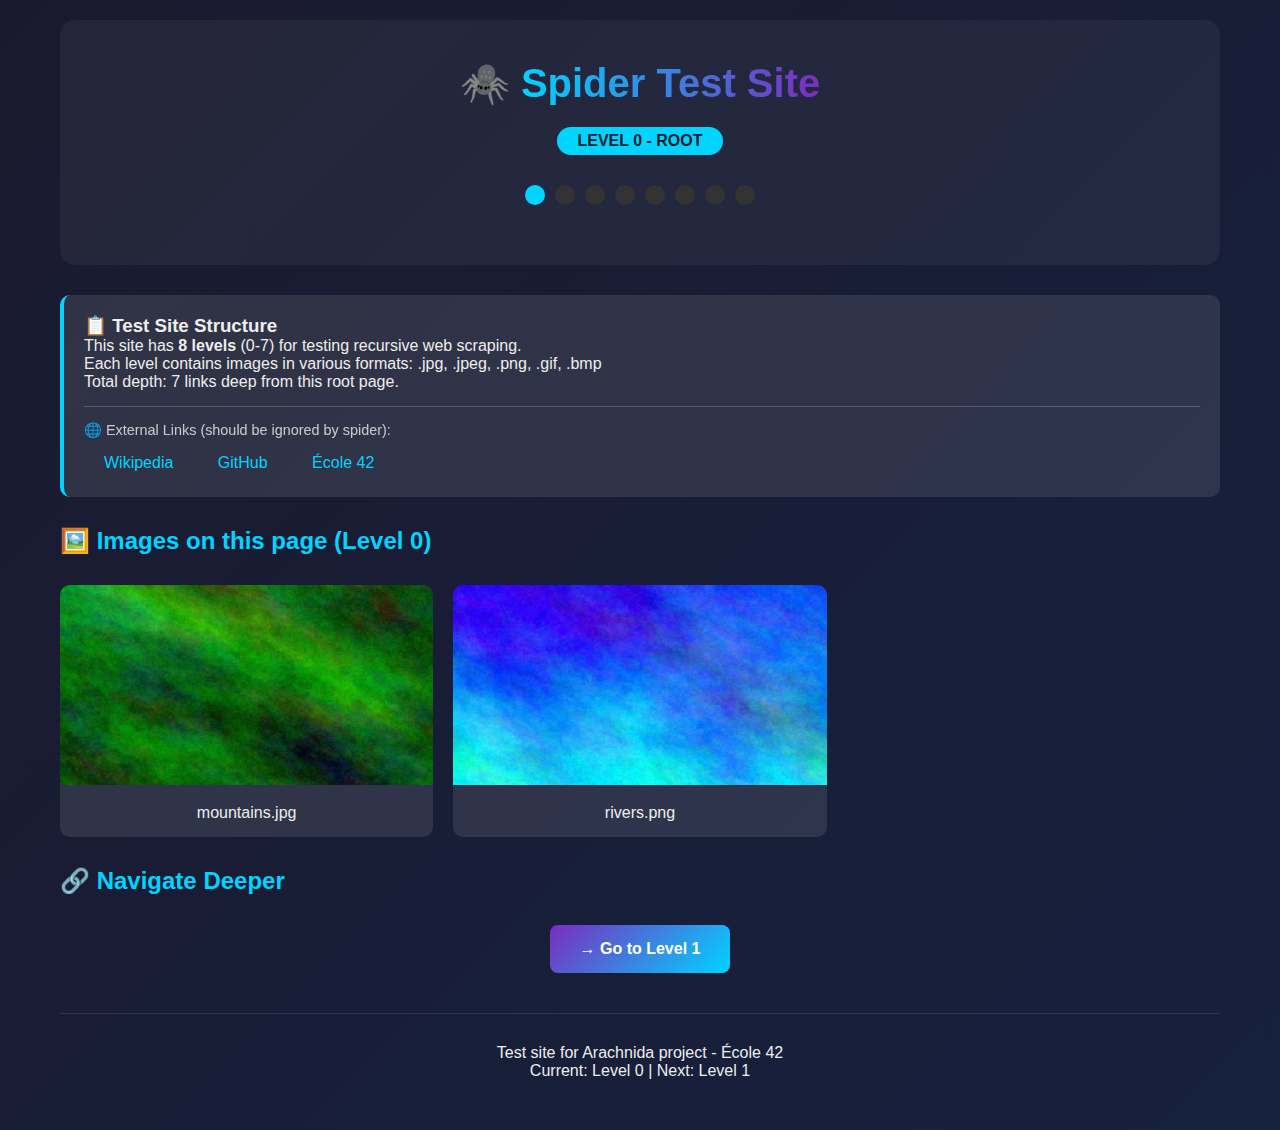
<file: 00-arachnida/spider-test-site/index.html>
<!DOCTYPE html>
<html lang="en">
<head>
    <meta charset="UTF-8">
    <meta name="viewport" content="width=device-width, initial-scale=1.0">
    <link rel="icon" type="image/x-icon" href="favicon.ico">
    <link rel="stylesheet" href="css/styles.css">
    <link rel="stylesheet" href="css/level0-colors.css">

    <title>Spider Test Site - Level 0 (Root)</title>
</head>
<body>
    <div class="container">
        <header>
            <h1>🕷️ <span class="gradient-text">Spider Test Site</span></h1>
            <span class="level-badge">LEVEL 0 - ROOT</span>
            <div class="depth-indicator">
                <div class="depth-dot active"></div>
                <div class="depth-dot"></div>
                <div class="depth-dot"></div>
                <div class="depth-dot"></div>
                <div class="depth-dot"></div>
                <div class="depth-dot"></div>
                <div class="depth-dot"></div>
                <div class="depth-dot"></div>
            </div>
        </header>

        <div class="info-box">
            <h3>📋 Test Site Structure</h3>
            <p>This site has <strong>8 levels</strong> (0-7) for testing recursive web scraping.</p>
            <p>Each level contains images in various formats: .jpg, .jpeg, .png, .gif, .bmp</p>
            <p>Total depth: 7 links deep from this root page.</p>

            <div class="external-links">
                <p>🌐 External Links (should be ignored by spider):</p>
                <a href="https://en.wikipedia.org/wiki/Web_scraping" target="_blank" rel="noopener noreferrer">Wikipedia</a>
                <a href="https://github.com/topics/web-scraping" target="_blank" rel="noopener noreferrer">GitHub</a>
                <a href="https://42.fr/en/homepage/" target="_blank" rel="noopener noreferrer">École 42</a>
            </div>
        </div>

        <h2>🖼️ Images on this page (Level 0)</h2>
        <div class="gallery">
            <div class="image-card">
                <img src="images/mountains.jpg" alt="Mountains">
                <div class="caption">mountains.jpg</div>
            </div>
            <div class="image-card">
                <img src="images/rivers.png" alt="Rivers">
                <div class="caption">rivers.png</div>
            </div>
        </div>

        <h2>🔗 Navigate Deeper</h2>
        <div class="nav-links">
            <a href="level1/index.html" class="nav-link">→ Go to Level 1</a>
        </div>

        <footer>
            <p>Test site for Arachnida project - École 42</p>
            <p>Current: Level 0 | Next: Level 1</p>
        </footer>
    </div>
</body>
</html>
</file>
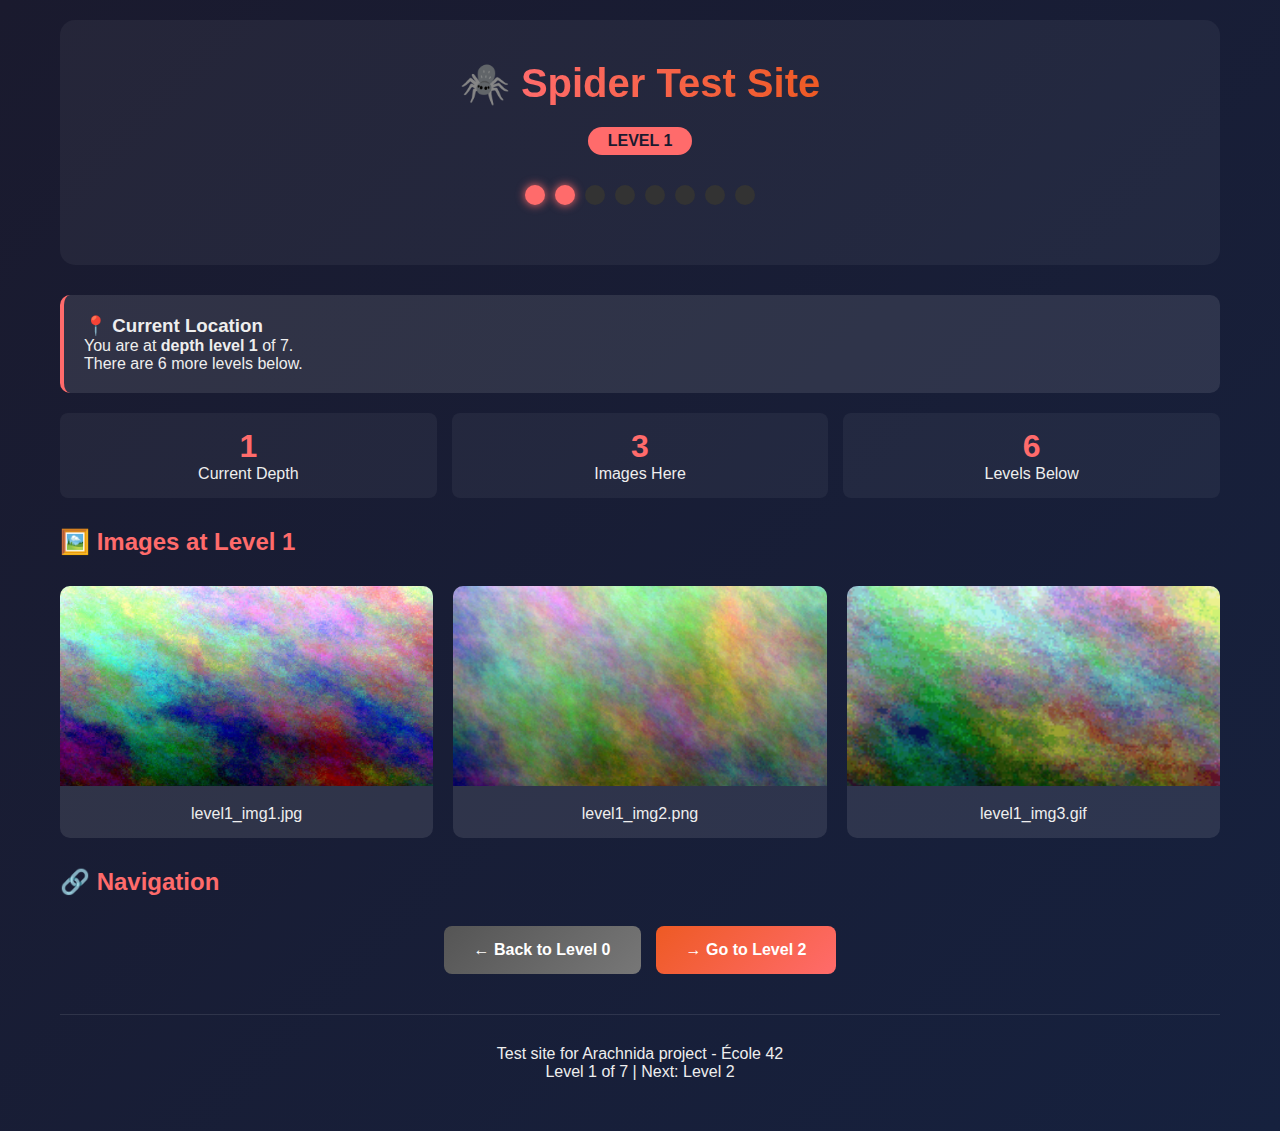
<file: 00-arachnida/spider-test-site/level1/index.html>
<!DOCTYPE html>
<html lang="en">
<head>
    <meta charset="UTF-8">
    <meta name="viewport" content="width=device-width, initial-scale=1.0">
    <link rel="stylesheet" href="../css/styles.css">
    <link rel="stylesheet" href="../css/level1-colors.css">

    <title>Spider Test Site - Level 1</title>
</head>
<body>
    <div class="container">
        <header>
            <h1>🕷️ <span class="gradient-text">Spider Test Site</span></h1>
            <span class="level-badge">LEVEL 1</span>
            <div class="depth-indicator">
                <div class="depth-dot active"></div>
                <div class="depth-dot active"></div>
                <div class="depth-dot "></div>
                <div class="depth-dot "></div>
                <div class="depth-dot "></div>
                <div class="depth-dot "></div>
                <div class="depth-dot "></div>
                <div class="depth-dot "></div>
            </div>
        </header>

        <div class="info-box">
            <h3>📍 Current Location</h3>
            <p>You are at <strong>depth level 1</strong> of 7.</p>
            <p>There are 6 more levels below.</p>
        </div>

        <div class="stats">
            <div class="stat-box">
                <div class="stat-value">1</div>
                <div>Current Depth</div>
            </div>
            <div class="stat-box">
                <div class="stat-value">3</div>
                <div>Images Here</div>
            </div>
            <div class="stat-box">
                <div class="stat-value">6</div>
                <div>Levels Below</div>
            </div>
        </div>

        <h2>🖼️ Images at Level 1</h2>
        <div class="gallery">
            
        <div class="image-card">
            <img src="../images/level1_img1.jpg" alt="Level 1 Image 1">
            <div class="caption">level1_img1.jpg</div>
        </div>
        <div class="image-card">
            <img src="../images/level1_img2.png" alt="Level 1 Image 2">
            <div class="caption">level1_img2.png</div>
        </div>
        <div class="image-card">
            <img src="../images/level1_img3.gif" alt="Level 1 Image 3">
            <div class="caption">level1_img3.gif</div>
        </div>
    
        </div>

        <h2>🔗 Navigation</h2>
        <div class="nav-links">
            <a href="../index.html" class="nav-link nav-back">← Back to Level 0</a>
            <a href="level2/index.html" class="nav-link">→ Go to Level 2</a>
        </div>

        <footer>
            <p>Test site for Arachnida project - École 42</p>
            <p>Level 1 of 7 | Next: Level 2</p>
        </footer>
    </div>
</body>
</html>
</file>
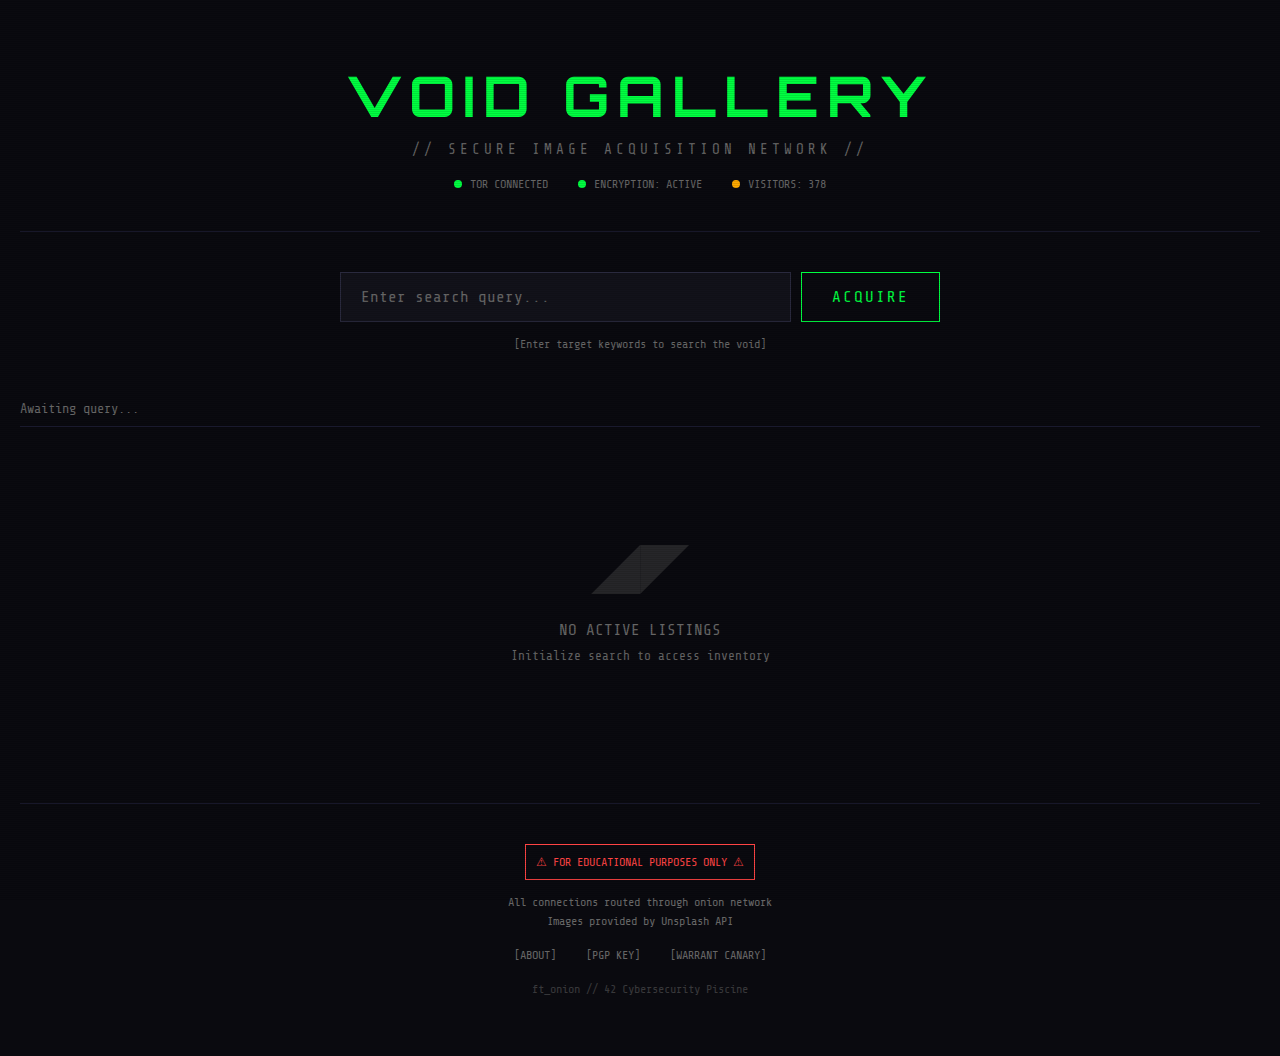
<file: 02-ft_onion/srcs/www/index.html>
<!DOCTYPE html>
<html lang="en">
<head>
    <meta charset="UTF-8">
    <meta name="viewport" content="width=device-width, initial-scale=1.0">
    <title>VOID GALLERY</title>
    <link href="https://fonts.googleapis.com/css2?family=Share+Tech+Mono&family=Orbitron:wght@400;700&display=swap" rel="stylesheet">
    <style>
        * {
            margin: 0;
            padding: 0;
            box-sizing: border-box;
        }

        :root {
            --neon-green: #00ff41;
            --neon-purple: #b347d9;
            --dark-bg: #0a0a0f;
            --card-bg: #12121a;
            --text-dim: #666;
            --text-light: #aaa;
        }

        body {
            background-color: var(--dark-bg);
            color: var(--neon-green);
            font-family: 'Share Tech Mono', monospace;
            min-height: 100vh;
            position: relative;
            overflow-x: hidden;
        }

        /* Scanline effect */
        body::before {
            content: "";
            position: fixed;
            top: 0;
            left: 0;
            width: 100%;
            height: 100%;
            pointer-events: none;
            background: repeating-linear-gradient(
                0deg,
                rgba(0, 0, 0, 0.1) 0px,
                rgba(0, 0, 0, 0.1) 1px,
                transparent 1px,
                transparent 2px
            );
            z-index: 1000;
        }

        /* Glitch animation */
        @keyframes glitch {
            0% { text-shadow: 2px 0 var(--neon-purple), -2px 0 var(--neon-green); }
            25% { text-shadow: -2px 0 var(--neon-purple), 2px 0 var(--neon-green); }
            50% { text-shadow: 2px 2px var(--neon-purple), -2px -2px var(--neon-green); }
            75% { text-shadow: -2px 2px var(--neon-purple), 2px -2px var(--neon-green); }
            100% { text-shadow: 2px 0 var(--neon-purple), -2px 0 var(--neon-green); }
        }

        @keyframes flicker {
            0%, 100% { opacity: 1; }
            92% { opacity: 1; }
            93% { opacity: 0.8; }
            94% { opacity: 1; }
            95% { opacity: 0.9; }
            96% { opacity: 1; }
        }

        @keyframes pulse {
            0%, 100% { box-shadow: 0 0 5px var(--neon-green), 0 0 10px var(--neon-green); }
            50% { box-shadow: 0 0 10px var(--neon-green), 0 0 20px var(--neon-green), 0 0 30px var(--neon-green); }
        }

        .container {
            max-width: 1400px;
            margin: 0 auto;
            padding: 20px;
        }

        /* Header */
        header {
            text-align: center;
            padding: 40px 20px;
            border-bottom: 1px solid #1a1a2e;
            margin-bottom: 40px;
        }

        .logo {
            font-family: 'Orbitron', sans-serif;
            font-size: 3.5rem;
            font-weight: 700;
            letter-spacing: 8px;
            animation: glitch 3s infinite, flicker 5s infinite;
            margin-bottom: 10px;
        }

        .tagline {
            color: var(--text-dim);
            font-size: 0.9rem;
            letter-spacing: 4px;
            text-transform: uppercase;
        }

        .status-bar {
            display: flex;
            justify-content: center;
            gap: 30px;
            margin-top: 20px;
            font-size: 0.75rem;
            color: var(--text-dim);
        }

        .status-item {
            display: flex;
            align-items: center;
            gap: 8px;
        }

        .status-dot {
            width: 8px;
            height: 8px;
            background: var(--neon-green);
            border-radius: 50%;
            animation: pulse 2s infinite;
        }

        .status-dot.warning {
            background: #ffaa00;
        }

        /* Search Section */
        .search-section {
            max-width: 600px;
            margin: 0 auto 50px;
        }

        .search-container {
            position: relative;
            display: flex;
            gap: 10px;
        }

        .search-input {
            flex: 1;
            background: var(--card-bg);
            border: 1px solid #2a2a3e;
            padding: 15px 20px;
            font-family: 'Share Tech Mono', monospace;
            font-size: 1rem;
            color: var(--neon-green);
            outline: none;
            transition: all 0.3s ease;
        }

        .search-input:focus {
            border-color: var(--neon-green);
            box-shadow: 0 0 10px rgba(0, 255, 65, 0.3);
        }

        .search-input::placeholder {
            color: var(--text-dim);
        }

        .search-btn {
            background: transparent;
            border: 1px solid var(--neon-green);
            color: var(--neon-green);
            padding: 15px 30px;
            font-family: 'Share Tech Mono', monospace;
            font-size: 1rem;
            cursor: pointer;
            transition: all 0.3s ease;
            text-transform: uppercase;
            letter-spacing: 2px;
        }

        .search-btn:hover {
            background: var(--neon-green);
            color: var(--dark-bg);
            box-shadow: 0 0 20px rgba(0, 255, 65, 0.5);
        }

        .search-hint {
            text-align: center;
            margin-top: 15px;
            font-size: 0.75rem;
            color: var(--text-dim);
        }

        /* Gallery Grid */
        .gallery-header {
            display: flex;
            justify-content: space-between;
            align-items: center;
            margin-bottom: 20px;
            padding-bottom: 10px;
            border-bottom: 1px solid #1a1a2e;
        }

        .results-count {
            color: var(--text-dim);
            font-size: 0.85rem;
        }

        .gallery-grid {
            display: grid;
            grid-template-columns: repeat(auto-fill, minmax(280px, 1fr));
            gap: 25px;
        }

        /* Cards */
        .card {
            background: var(--card-bg);
            border: 1px solid #1a1a2e;
            overflow: hidden;
            transition: all 0.3s ease;
        }

        .card-image-container {
            position: relative;
            overflow: hidden;
        }

        .card:hover {
            border-color: var(--neon-purple);
            transform: translateY(-5px);
            box-shadow: 0 10px 30px rgba(179, 71, 217, 0.2);
        }

        .card-image {
            width: 100%;
            height: 200px;
            object-fit: cover;
            filter: grayscale(30%) contrast(1.1);
            transition: filter 0.3s ease;
        }

        .card:hover .card-image {
            filter: grayscale(0%) contrast(1.1);
        }

        .card-overlay {
            position: absolute;
            top: 10px;
            right: 10px;
            background: rgba(0, 0, 0, 0.8);
            padding: 5px 10px;
            font-size: 0.7rem;
            color: var(--neon-green);
            border: 1px solid var(--neon-green);
            z-index: 10;
        }

        .card-content {
            padding: 20px;
        }

        .card-id {
            font-size: 0.7rem;
            color: var(--text-dim);
            margin-bottom: 8px;
            font-family: 'Share Tech Mono', monospace;
        }

        .card-title {
            font-size: 1rem;
            margin-bottom: 15px;
            color: #fff;
            text-transform: uppercase;
            letter-spacing: 1px;
        }

        .card-meta {
            display: flex;
            justify-content: space-between;
            align-items: center;
            padding-top: 15px;
            border-top: 1px solid #1a1a2e;
        }

        .card-price {
            color: var(--neon-purple);
            font-family: 'Orbitron', sans-serif;
            font-size: 0.9rem;
        }

        .card-price span {
            font-size: 0.7rem;
            color: var(--text-dim);
        }

        .card-rating {
            display: flex;
            align-items: center;
            gap: 5px;
            font-size: 0.8rem;
            color: var(--text-light);
        }

        .card-rating .stars {
            color: #ffaa00;
        }

        .card-seller {
            font-size: 0.7rem;
            color: var(--text-dim);
            margin-top: 10px;
        }

        .card-seller .verified {
            color: var(--neon-green);
        }

        /* Loading State */
        .loading {
            text-align: center;
            padding: 60px 20px;
            color: var(--text-dim);
        }

        .loading-spinner {
            width: 50px;
            height: 50px;
            border: 2px solid var(--card-bg);
            border-top-color: var(--neon-green);
            border-radius: 50%;
            animation: spin 1s linear infinite;
            margin: 0 auto 20px;
        }

        @keyframes spin {
            to { transform: rotate(360deg); }
        }

        /* Empty State */
        .empty-state {
            text-align: center;
            padding: 80px 20px;
            color: var(--text-dim);
            grid-column: 1 / -1;
        }

        .empty-state .icon {
            font-size: 4rem;
            margin-bottom: 20px;
            opacity: 0.3;
        }

        /* Footer */
        footer {
            text-align: center;
            padding: 40px 20px;
            margin-top: 60px;
            border-top: 1px solid #1a1a2e;
            color: var(--text-dim);
            font-size: 0.75rem;
        }

        .footer-warning {
            color: #ff4444;
            margin-bottom: 15px;
            padding: 10px;
            border: 1px solid #ff4444;
            display: inline-block;
        }

        .footer-links {
            display: flex;
            justify-content: center;
            gap: 30px;
            margin-top: 20px;
        }

        .footer-links a {
            color: var(--text-dim);
            text-decoration: none;
            transition: color 0.3s;
        }

        .footer-links a:hover {
            color: var(--neon-green);
        }

        /* Error message */
        .error-message {
            background: rgba(255, 68, 68, 0.1);
            border: 1px solid #ff4444;
            color: #ff4444;
            padding: 15px 20px;
            margin-bottom: 30px;
            text-align: center;
        }

        /* Responsive */
        @media (max-width: 768px) {
            .logo {
                font-size: 2rem;
                letter-spacing: 4px;
            }

            .search-container {
                flex-direction: column;
            }

            .status-bar {
                flex-direction: column;
                gap: 10px;
            }

            .gallery-grid {
                grid-template-columns: 1fr;
            }
        }
    </style>
</head>
<body>
    <div class="container">
        <header>
            <h1 class="logo">VOID GALLERY</h1>
            <p class="tagline">// Secure Image Acquisition Network //</p>
            <div class="status-bar">
                <div class="status-item">
                    <span class="status-dot"></span>
                    <span>TOR CONNECTED</span>
                </div>
                <div class="status-item">
                    <span class="status-dot"></span>
                    <span>ENCRYPTION: ACTIVE</span>
                </div>
                <div class="status-item">
                    <span class="status-dot warning"></span>
                    <span id="visitor-count">VISITORS: ---</span>
                </div>
            </div>
        </header>

        <section class="search-section">
            <div class="search-container">
                <input 
                    type="text" 
                    class="search-input" 
                    id="search-input"
                    placeholder="Enter search query..."
                    autocomplete="off"
                >
                <button class="search-btn" id="search-btn">ACQUIRE</button>
            </div>
            <p class="search-hint">[Enter target keywords to search the void]</p>
        </section>

        <main>
            <div class="gallery-header">
                <span class="results-count" id="results-count">Awaiting query...</span>
            </div>
            <div id="gallery" class="gallery-grid">
                <div class="empty-state">
                    <div class="icon">◢◤</div>
                    <p>NO ACTIVE LISTINGS</p>
                    <p style="margin-top: 10px; font-size: 0.8rem;">Initialize search to access inventory</p>
                </div>
            </div>
        </main>

        <footer>
            <div class="footer-warning">⚠ FOR EDUCATIONAL PURPOSES ONLY ⚠</div>
            <p>All connections routed through onion network</p>
            <p style="margin-top: 5px;">Images provided by Unsplash API</p>
            <div class="footer-links">
                <a href="#">[ABOUT]</a>
                <a href="#">[PGP KEY]</a>
                <a href="#">[WARRANT CANARY]</a>
            </div>
            <p style="margin-top: 20px; opacity: 0.5;">ft_onion // 42 Cybersecurity Piscine</p>
        </footer>
    </div>

    <script>        
        // Unsplash API Configuration
        const UNSPLASH_API_KEY = 'API_ACCESS_KEY';
        const UNSPLASH_API_URL = 'https://api.unsplash.com/search/photos';

        // DOM Elements
        const searchInput = document.getElementById('search-input');
        const searchBtn = document.getElementById('search-btn');
        const gallery = document.getElementById('gallery');
        const resultsCount = document.getElementById('results-count');
        const visitorCount = document.getElementById('visitor-count');

        // Generate fake visitor count
        visitorCount.textContent = `VISITORS: ${Math.floor(Math.random() * 500 + 100)}`;

        // Utility functions
        function generateFakeId() {
            return 'VG-' + Math.random().toString(36).substr(2, 9).toUpperCase();
        }

        function generateFakePrice() {
            return (Math.random() * 0.5 + 0.001).toFixed(4);
        }

        function generateFakeRating() {
            return (Math.random() * 2 + 3).toFixed(1);
        }

        function generateFakeSeller() {
            const adjectives = ['shadow', 'dark', 'crypto', 'void', 'ghost', 'phantom', 'silent', 'hidden'];
            const nouns = ['dealer', 'vendor', 'merchant', 'trader', 'broker', 'agent'];
            const adj = adjectives[Math.floor(Math.random() * adjectives.length)];
            const noun = nouns[Math.floor(Math.random() * nouns.length)];
            return `${adj}_${noun}_${Math.floor(Math.random() * 999)}`;
        }

        function generateStars(rating) {
            const fullStars = Math.floor(rating);
            return '★'.repeat(fullStars) + '☆'.repeat(5 - fullStars);
        }

        // Loading state
        function showLoading() {
            gallery.innerHTML = `
                <div class="loading" style="grid-column: 1/-1;">
                    <div class="loading-spinner"></div>
                    <p>SEARCHING THE VOID...</p>
                    <p style="font-size: 0.75rem; margin-top: 10px; opacity: 0.5;">Routing through onion layers...</p>
                </div>
            `;
        }

        // Error state
        function showError(message) {
            gallery.innerHTML = `
                <div class="error-message" style="grid-column: 1/-1;">
                    <p>⚠ CONNECTION ERROR</p>
                    <p style="font-size: 0.85rem; margin-top: 10px;">${message}</p>
                </div>
            `;
        }

        // Create card element
        function createCard(photo) {
            const card = document.createElement('div');
            card.className = 'card';
            
            const fakeId = generateFakeId();
            const fakePrice = generateFakePrice();
            const fakeRating = generateFakeRating();
            const fakeSeller = generateFakeSeller();
            const stars = generateStars(parseFloat(fakeRating));

            card.innerHTML = `
                <div class="card-image-container">
                    <div class="card-overlay">IN STOCK</div>
                    <img 
                        src="${photo.urls.regular}" 
                        alt="${photo.alt_description || 'Void item'}" 
                        class="card-image"
                        loading="lazy"
                    >
                </div>
                <div class="card-content">
                    <p class="card-id">${fakeId}</p>
                    <h3 class="card-title">${photo.alt_description || 'CLASSIFIED ITEM'}</h3>
                    <div class="card-meta">
                        <div class="card-price">
                            ₿ ${fakePrice}
                            <span>BTC</span>
                        </div>
                        <div class="card-rating">
                            <span class="stars">${stars}</span>
                            <span>(${fakeRating})</span>
                        </div>
                    </div>
                    <p class="card-seller">
                        Seller: <span class="verified">✓</span> ${fakeSeller}
                    </p>
                </div>
            `;

            return card;
        }

        // Search function
        async function searchImages(query) {
            if (!query.trim()) return;

            showLoading();
            resultsCount.textContent = 'Searching...';

            try {
                const response = await fetch(
                    `${UNSPLASH_API_URL}?query=${encodeURIComponent(query)}&per_page=12&client_id=${UNSPLASH_API_KEY}`
                );

                if (!response.ok) {
                    throw new Error(`API Error: ${response.status}`);
                }

                const data = await response.json();

                if (data.results.length === 0) {
                    gallery.innerHTML = `
                        <div class="empty-state" style="grid-column: 1/-1;">
                            <div class="icon">∅</div>
                            <p>NO RESULTS FOUND</p>
                            <p style="margin-top: 10px; font-size: 0.8rem;">The void returned empty for "${query}"</p>
                        </div>
                    `;
                    resultsCount.textContent = '0 listings found';
                    return;
                }

                gallery.innerHTML = '';
                data.results.forEach(photo => {
                    gallery.appendChild(createCard(photo));
                });

                resultsCount.textContent = `${data.results.length} listings found for "${query}"`;

            } catch (error) {
                console.error('Search error:', error);
                showError('Failed to connect to image source. Check your API key or try again.');
                resultsCount.textContent = 'Search failed';
            }
        }

        // Event listeners
        searchBtn.addEventListener('click', () => {
            searchImages(searchInput.value);
        });

        searchInput.addEventListener('keypress', (e) => {
            if (e.key === 'Enter') {
                searchImages(searchInput.value);
            }
        });

        searchInput.addEventListener('input', (e) => {
            if (e.target.value.toLowerCase() === 'void') {
                e.target.style.color = '#b347d9';
            } else {
                e.target.style.color = '';
            }
        });
    </script>
</body>
</html>
</file>
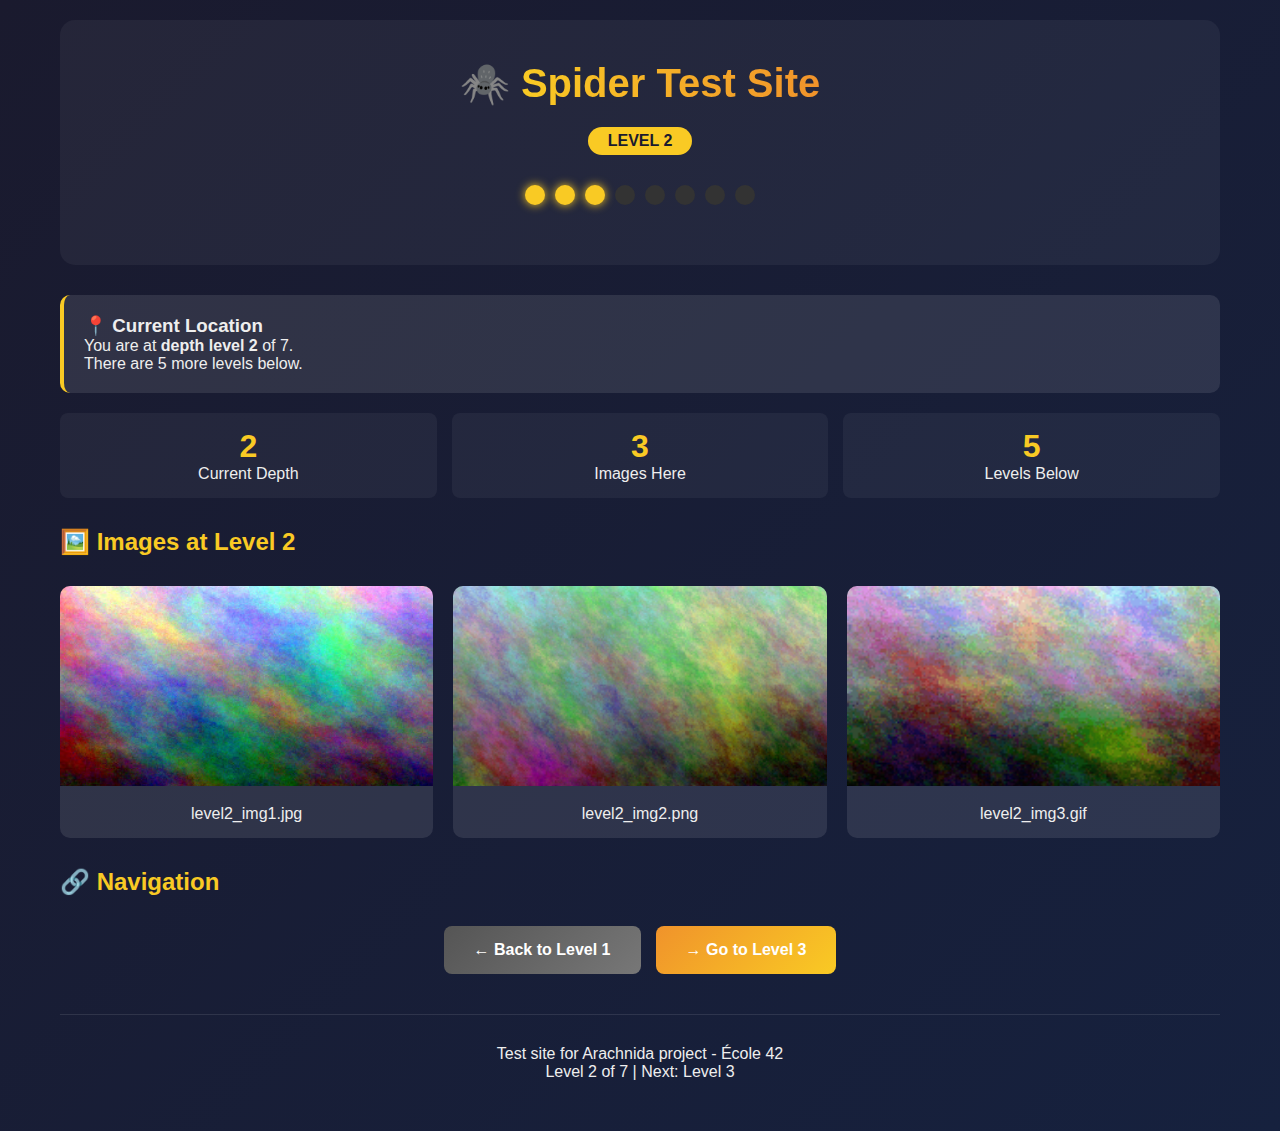
<file: 00-arachnida/spider-test-site/level1/level2/index.html>
<!DOCTYPE html>
<html lang="en">
<head>
    <meta charset="UTF-8">
    <meta name="viewport" content="width=device-width, initial-scale=1.0">
    <link rel="stylesheet" href="../../css/styles.css">
    <link rel="stylesheet" href="../../css/level2-colors.css">

    <title>Spider Test Site - Level 2</title>
</head>
<body>
    <div class="container">
        <header>
            <h1>🕷️ <span class="gradient-text">Spider Test Site</span></h1>
            <span class="level-badge">LEVEL 2</span>
            <div class="depth-indicator">
                <div class="depth-dot active"></div>
                <div class="depth-dot active"></div>
                <div class="depth-dot active"></div>
                <div class="depth-dot "></div>
                <div class="depth-dot "></div>
                <div class="depth-dot "></div>
                <div class="depth-dot "></div>
                <div class="depth-dot "></div>
            </div>
        </header>

        <div class="info-box">
            <h3>📍 Current Location</h3>
            <p>You are at <strong>depth level 2</strong> of 7.</p>
            <p>There are 5 more levels below.</p>
        </div>

        <div class="stats">
            <div class="stat-box">
                <div class="stat-value">2</div>
                <div>Current Depth</div>
            </div>
            <div class="stat-box">
                <div class="stat-value">3</div>
                <div>Images Here</div>
            </div>
            <div class="stat-box">
                <div class="stat-value">5</div>
                <div>Levels Below</div>
            </div>
        </div>

        <h2>🖼️ Images at Level 2</h2>
        <div class="gallery">
            
        <div class="image-card">
            <img src="../../images/level2_img1.jpg" alt="Level 2 Image 1">
            <div class="caption">level2_img1.jpg</div>
        </div>
        <div class="image-card">
            <img src="../../images/level2_img2.png" alt="Level 2 Image 2">
            <div class="caption">level2_img2.png</div>
        </div>
        <div class="image-card">
            <img src="../../images/level2_img3.gif" alt="Level 2 Image 3">
            <div class="caption">level2_img3.gif</div>
        </div>
    
        </div>

        <h2>🔗 Navigation</h2>
        <div class="nav-links">
            <a href="../index.html" class="nav-link nav-back">← Back to Level 1</a>
            <a href="level3/index.html" class="nav-link">→ Go to Level 3</a>
        </div>

        <footer>
            <p>Test site for Arachnida project - École 42</p>
            <p>Level 2 of 7 | Next: Level 3</p>
        </footer>
    </div>
</body>
</html>
</file>
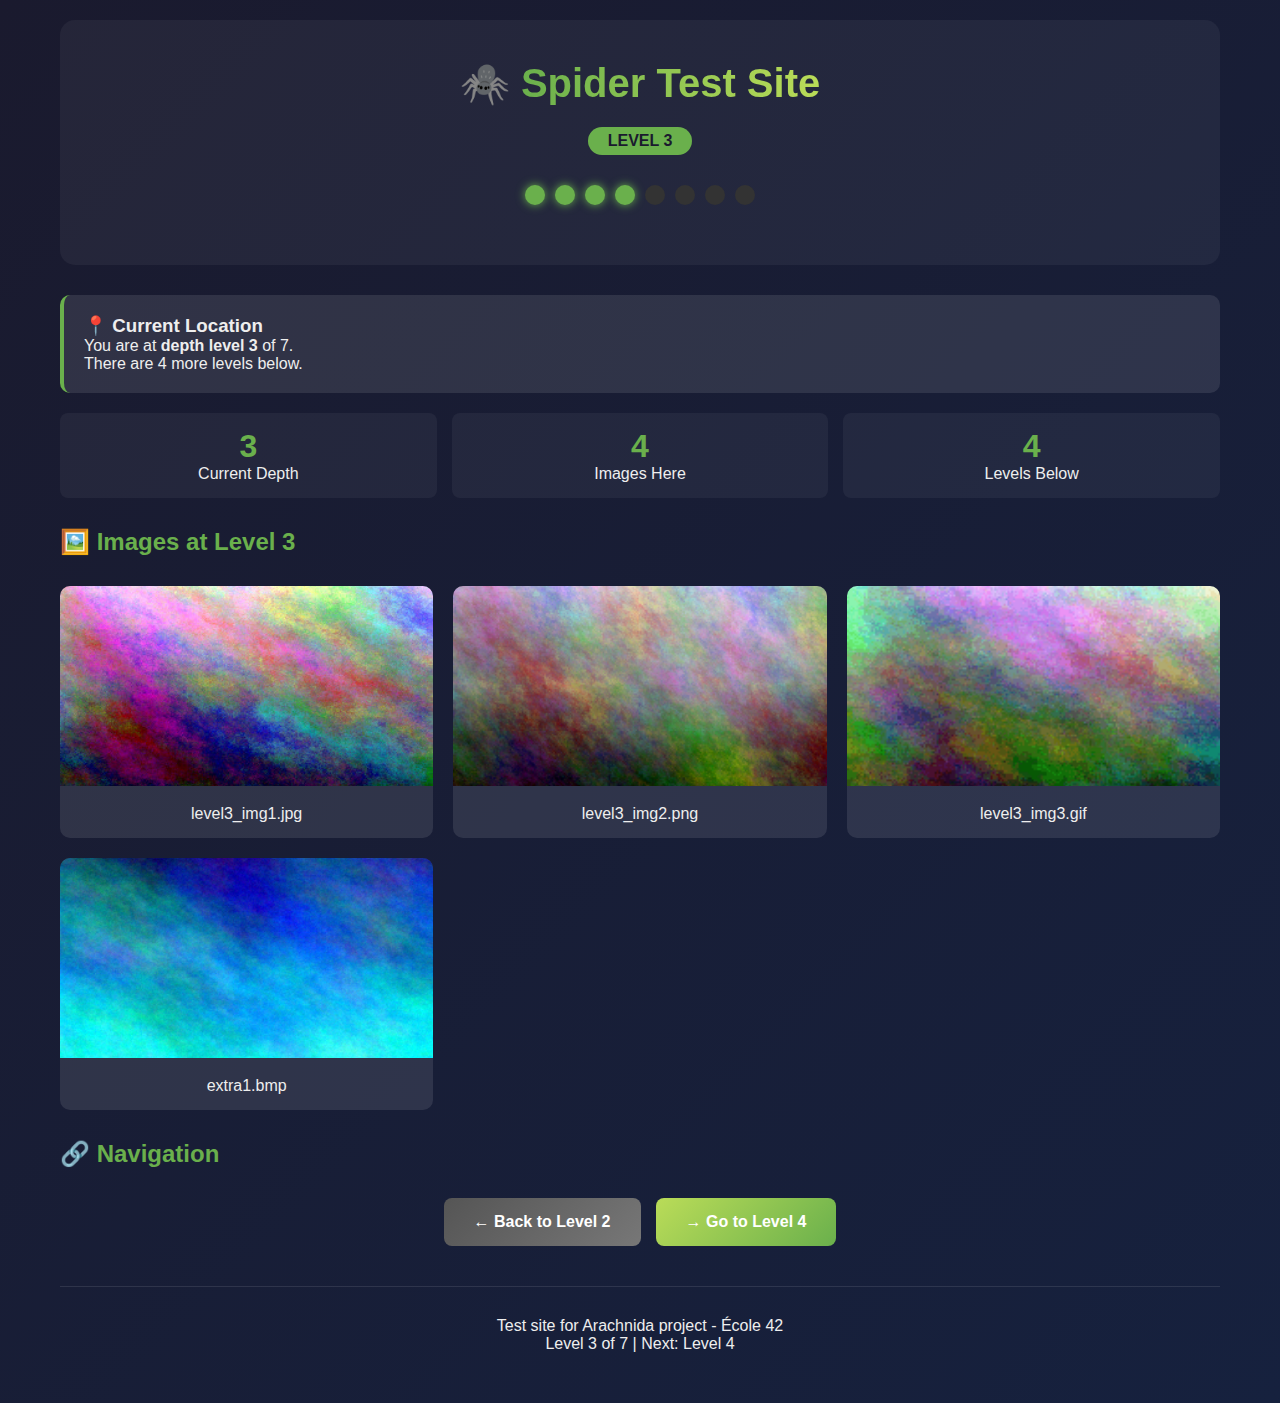
<file: 00-arachnida/spider-test-site/level1/level2/level3/index.html>
<!DOCTYPE html>
<html lang="en">
<head>
    <meta charset="UTF-8">
    <meta name="viewport" content="width=device-width, initial-scale=1.0">
    <link rel="stylesheet" href="../../../css/styles.css">
    <link rel="stylesheet" href="../../../css/level3-colors.css">

    <title>Spider Test Site - Level 3</title>
</head>
<body>
    <div class="container">
        <header>
            <h1>🕷️ <span class="gradient-text">Spider Test Site</span></h1>
            <span class="level-badge">LEVEL 3</span>
            <div class="depth-indicator">
                <div class="depth-dot active"></div>
                <div class="depth-dot active"></div>
                <div class="depth-dot active"></div>
                <div class="depth-dot active"></div>
                <div class="depth-dot "></div>
                <div class="depth-dot "></div>
                <div class="depth-dot "></div>
                <div class="depth-dot "></div>
            </div>
        </header>

        <div class="info-box">
            <h3>📍 Current Location</h3>
            <p>You are at <strong>depth level 3</strong> of 7.</p>
            <p>There are 4 more levels below.</p>
        </div>

        <div class="stats">
            <div class="stat-box">
                <div class="stat-value">3</div>
                <div>Current Depth</div>
            </div>
            <div class="stat-box">
                <div class="stat-value">4</div>
                <div>Images Here</div>
            </div>
            <div class="stat-box">
                <div class="stat-value">4</div>
                <div>Levels Below</div>
            </div>
        </div>

        <h2>🖼️ Images at Level 3</h2>
        <div class="gallery">
            
        <div class="image-card">
            <img src="../../../images/level3_img1.jpg" alt="Level 3 Image 1">
            <div class="caption">level3_img1.jpg</div>
        </div>
        <div class="image-card">
            <img src="../../../images/level3_img2.png" alt="Level 3 Image 2">
            <div class="caption">level3_img2.png</div>
        </div>
        <div class="image-card">
            <img src="../../../images/level3_img3.gif" alt="Level 3 Image 3">
            <div class="caption">level3_img3.gif</div>
        </div>
    
        <div class="image-card">
            <img src="../../../images/extra1.bmp" alt="Extra BMP">
            <div class="caption">extra1.bmp</div>
        </div>
        
        </div>

        <h2>🔗 Navigation</h2>
        <div class="nav-links">
            <a href="../index.html" class="nav-link nav-back">← Back to Level 2</a>
            <a href="level4/index.html" class="nav-link">→ Go to Level 4</a>
        </div>

        <footer>
            <p>Test site for Arachnida project - École 42</p>
            <p>Level 3 of 7 | Next: Level 4</p>
        </footer>
    </div>
</body>
</html>
</file>
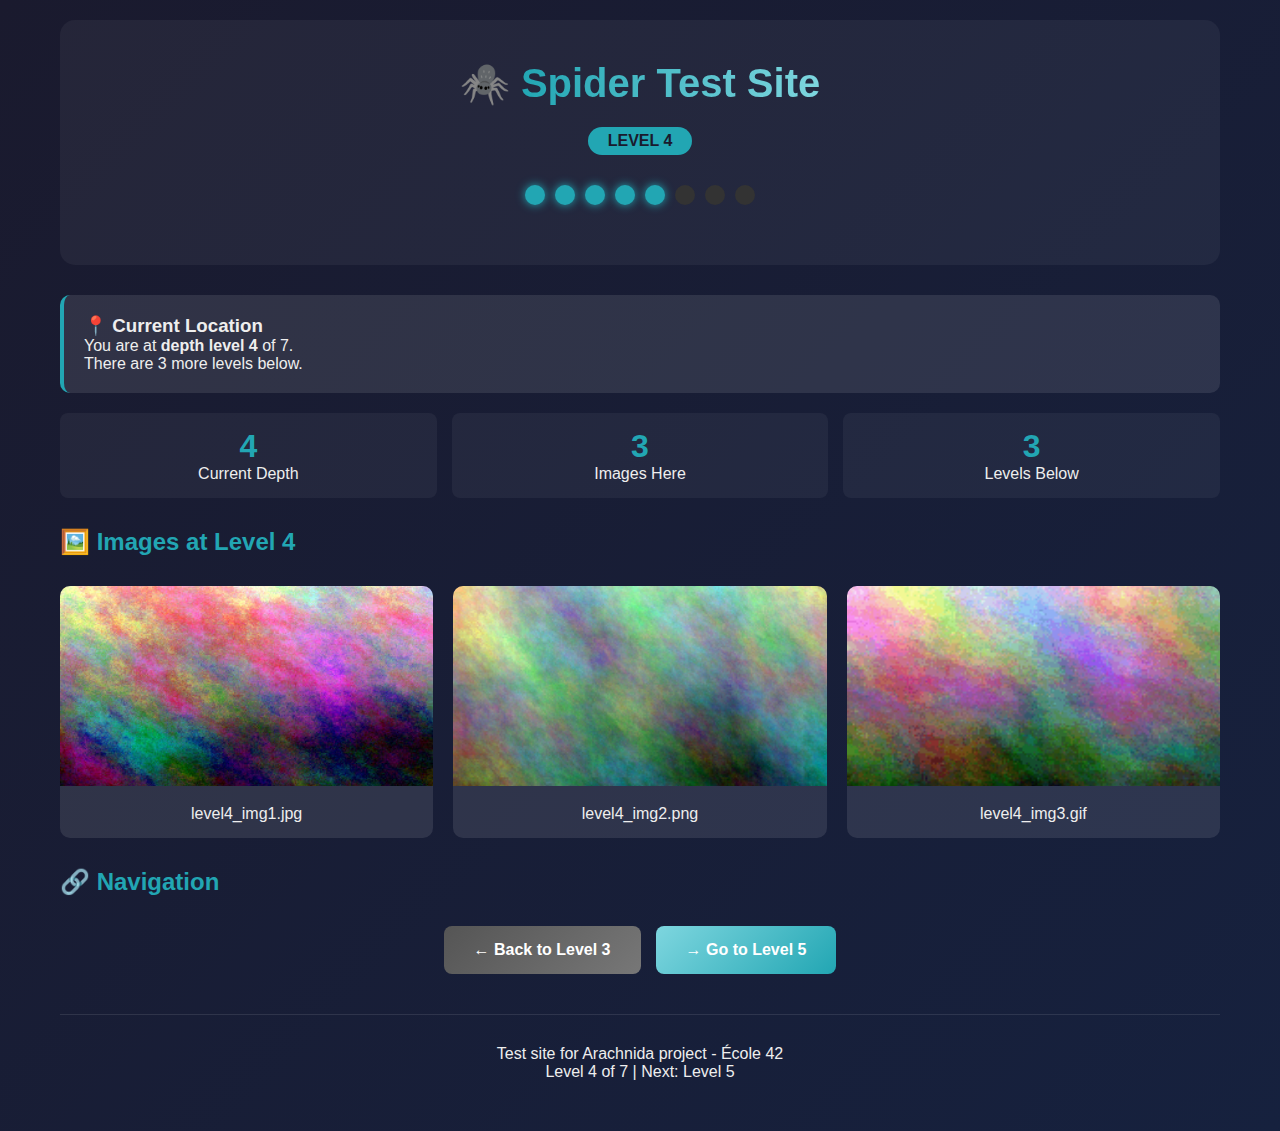
<file: 00-arachnida/spider-test-site/level1/level2/level3/level4/index.html>
<!DOCTYPE html>
<html lang="en">
<head>
    <meta charset="UTF-8">
    <meta name="viewport" content="width=device-width, initial-scale=1.0">
    <link rel="stylesheet" href="../../../../css/styles.css">
    <link rel="stylesheet" href="../../../../css/level4-colors.css">

    <title>Spider Test Site - Level 4</title>
</head>
<body>
    <div class="container">
        <header>
            <h1>🕷️ <span class="gradient-text">Spider Test Site</span></h1>
            <span class="level-badge">LEVEL 4</span>
            <div class="depth-indicator">
                <div class="depth-dot active"></div>
                <div class="depth-dot active"></div>
                <div class="depth-dot active"></div>
                <div class="depth-dot active"></div>
                <div class="depth-dot active"></div>
                <div class="depth-dot "></div>
                <div class="depth-dot "></div>
                <div class="depth-dot "></div>
            </div>
        </header>

        <div class="info-box">
            <h3>📍 Current Location</h3>
            <p>You are at <strong>depth level 4</strong> of 7.</p>
            <p>There are 3 more levels below.</p>
        </div>

        <div class="stats">
            <div class="stat-box">
                <div class="stat-value">4</div>
                <div>Current Depth</div>
            </div>
            <div class="stat-box">
                <div class="stat-value">3</div>
                <div>Images Here</div>
            </div>
            <div class="stat-box">
                <div class="stat-value">3</div>
                <div>Levels Below</div>
            </div>
        </div>

        <h2>🖼️ Images at Level 4</h2>
        <div class="gallery">
            
        <div class="image-card">
            <img src="../../../../images/level4_img1.jpg" alt="Level 4 Image 1">
            <div class="caption">level4_img1.jpg</div>
        </div>
        <div class="image-card">
            <img src="../../../../images/level4_img2.png" alt="Level 4 Image 2">
            <div class="caption">level4_img2.png</div>
        </div>
        <div class="image-card">
            <img src="../../../../images/level4_img3.gif" alt="Level 4 Image 3">
            <div class="caption">level4_img3.gif</div>
        </div>
    
        </div>

        <h2>🔗 Navigation</h2>
        <div class="nav-links">
            <a href="../index.html" class="nav-link nav-back">← Back to Level 3</a>
            <a href="level5/index.html" class="nav-link">→ Go to Level 5</a>
        </div>

        <footer>
            <p>Test site for Arachnida project - École 42</p>
            <p>Level 4 of 7 | Next: Level 5</p>
        </footer>
    </div>
</body>
</html>
</file>
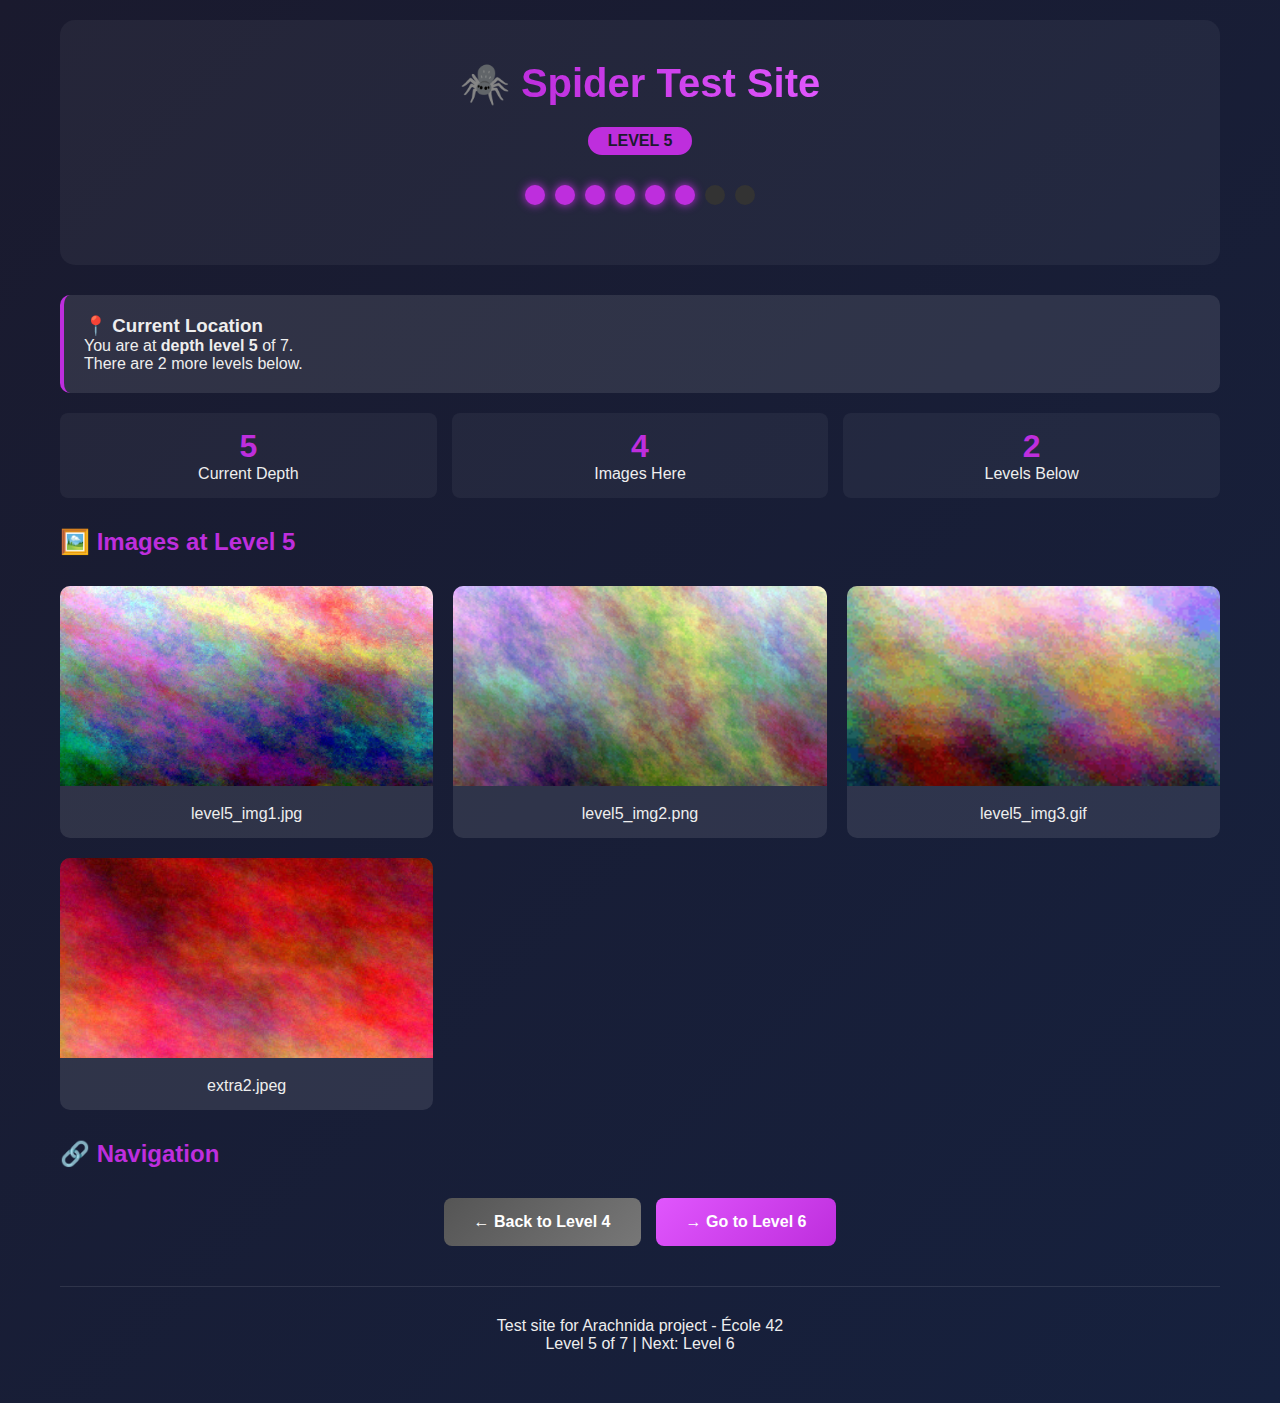
<file: 00-arachnida/spider-test-site/level1/level2/level3/level4/level5/index.html>
<!DOCTYPE html>
<html lang="en">
<head>
    <meta charset="UTF-8">
    <meta name="viewport" content="width=device-width, initial-scale=1.0">
    <link rel="stylesheet" href="../../../../../css/styles.css">
    <link rel="stylesheet" href="../../../../../css/level5-colors.css">

    <title>Spider Test Site - Level 5</title>
</head>
<body>
    <div class="container">
        <header>
            <h1>🕷️ <span class="gradient-text">Spider Test Site</span></h1>
            <span class="level-badge">LEVEL 5</span>
            <div class="depth-indicator">
                <div class="depth-dot active"></div>
                <div class="depth-dot active"></div>
                <div class="depth-dot active"></div>
                <div class="depth-dot active"></div>
                <div class="depth-dot active"></div>
                <div class="depth-dot active"></div>
                <div class="depth-dot "></div>
                <div class="depth-dot "></div>
            </div>
        </header>

        <div class="info-box">
            <h3>📍 Current Location</h3>
            <p>You are at <strong>depth level 5</strong> of 7.</p>
            <p>There are 2 more levels below.</p>
        </div>

        <div class="stats">
            <div class="stat-box">
                <div class="stat-value">5</div>
                <div>Current Depth</div>
            </div>
            <div class="stat-box">
                <div class="stat-value">4</div>
                <div>Images Here</div>
            </div>
            <div class="stat-box">
                <div class="stat-value">2</div>
                <div>Levels Below</div>
            </div>
        </div>

        <h2>🖼️ Images at Level 5</h2>
        <div class="gallery">
            
        <div class="image-card">
            <img src="../../../../../images/level5_img1.jpg" alt="Level 5 Image 1">
            <div class="caption">level5_img1.jpg</div>
        </div>
        <div class="image-card">
            <img src="../../../../../images/level5_img2.png" alt="Level 5 Image 2">
            <div class="caption">level5_img2.png</div>
        </div>
        <div class="image-card">
            <img src="../../../../../images/level5_img3.gif" alt="Level 5 Image 3">
            <div class="caption">level5_img3.gif</div>
        </div>
    
        <div class="image-card">
            <img src="../../../../../images/extra2.jpeg" alt="Extra JPEG">
            <div class="caption">extra2.jpeg</div>
        </div>
        
        </div>

        <h2>🔗 Navigation</h2>
        <div class="nav-links">
            <a href="../index.html" class="nav-link nav-back">← Back to Level 4</a>
            <a href="level6/index.html" class="nav-link">→ Go to Level 6</a>

        </div>

        <footer>
            <p>Test site for Arachnida project - École 42</p>
            <p>Level 5 of 7 | Next: Level 6</p>
        </footer>
    </div>
</body>
</html>
</file>
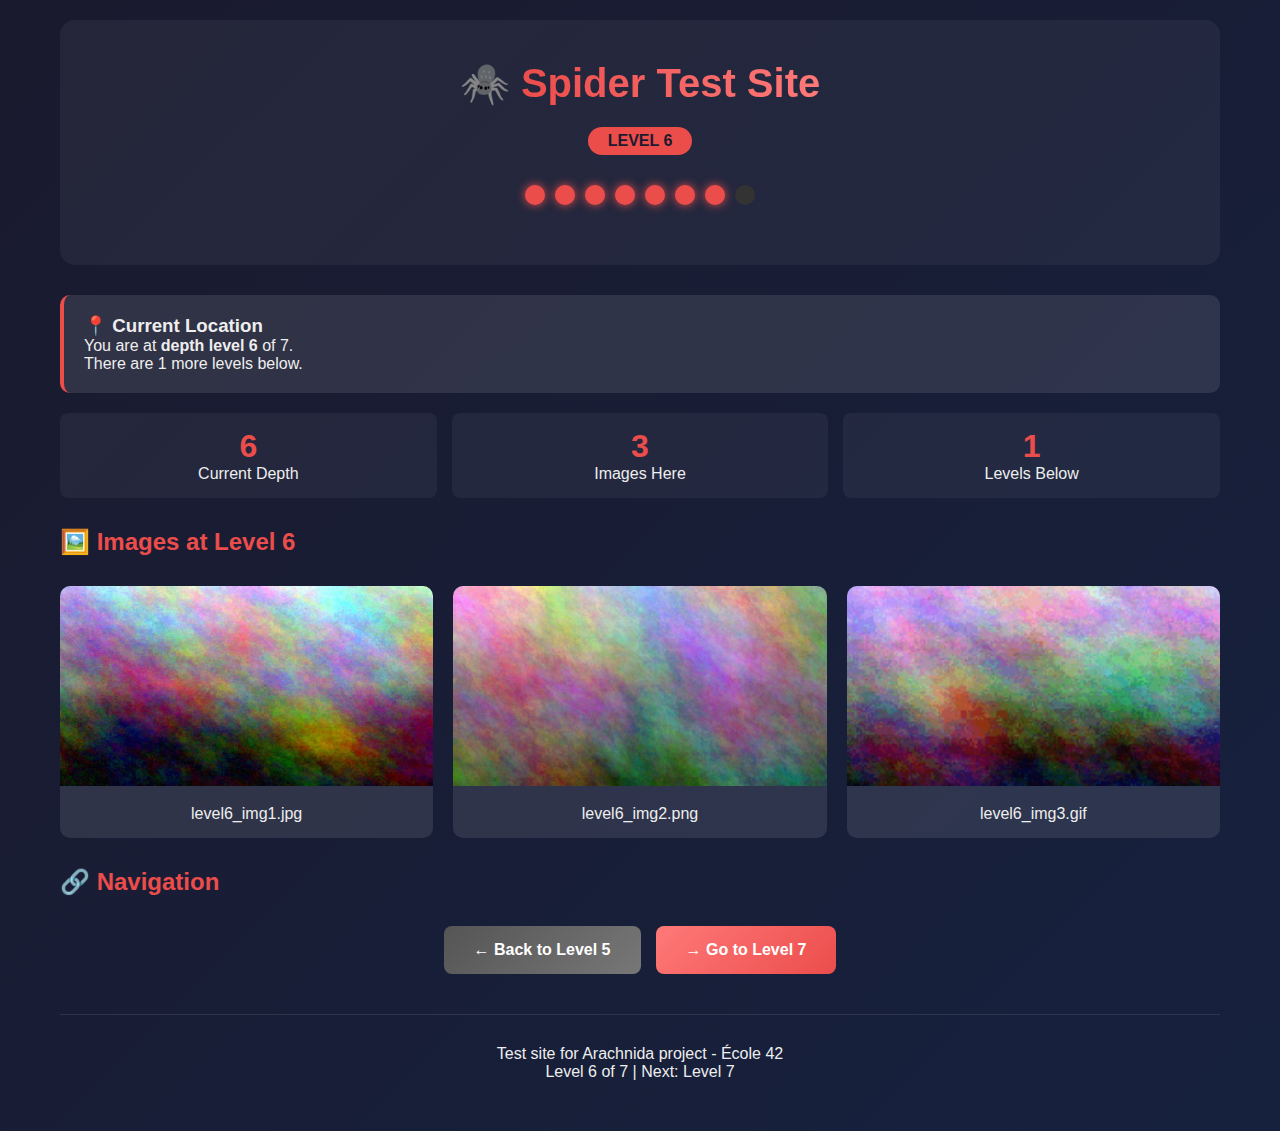
<file: 00-arachnida/spider-test-site/level1/level2/level3/level4/level5/level6/index.html>
<!DOCTYPE html>
<html lang="en">
<head>
    <meta charset="UTF-8">
    <meta name="viewport" content="width=device-width, initial-scale=1.0">
    <link rel="stylesheet" href="../../../../../../css/styles.css">
    <link rel="stylesheet" href="../../../../../../css/level6-colors.css">

    <title>Spider Test Site - Level 6</title>
</head>
<body>
    <div class="container">
        <header>
            <h1>🕷️ <span class="gradient-text">Spider Test Site</span></h1>
            <span class="level-badge">LEVEL 6</span>
            <div class="depth-indicator">
                <div class="depth-dot active"></div>
                <div class="depth-dot active"></div>
                <div class="depth-dot active"></div>
                <div class="depth-dot active"></div>
                <div class="depth-dot active"></div>
                <div class="depth-dot active"></div>
                <div class="depth-dot active"></div>
                <div class="depth-dot "></div>
            </div>
        </header>

        <div class="info-box">
            <h3>📍 Current Location</h3>
            <p>You are at <strong>depth level 6</strong> of 7.</p>
            <p>There are 1 more levels below.</p>
        </div>

        <div class="stats">
            <div class="stat-box">
                <div class="stat-value">6</div>
                <div>Current Depth</div>
            </div>
            <div class="stat-box">
                <div class="stat-value">3</div>
                <div>Images Here</div>
            </div>
            <div class="stat-box">
                <div class="stat-value">1</div>
                <div>Levels Below</div>
            </div>
        </div>

        <h2>🖼️ Images at Level 6</h2>
        <div class="gallery">
            
        <div class="image-card">
            <img src="../../../../../../images/level6_img1.jpg" alt="Level 6 Image 1">
            <div class="caption">level6_img1.jpg</div>
        </div>
        <div class="image-card">
            <img src="../../../../../../images/level6_img2.png" alt="Level 6 Image 2">
            <div class="caption">level6_img2.png</div>
        </div>
        <div class="image-card">
            <img src="../../../../../../images/level6_img3.gif" alt="Level 6 Image 3">
            <div class="caption">level6_img3.gif</div>
        </div>
    
        </div>

        <h2>🔗 Navigation</h2>
        <div class="nav-links">
            <a href="../index.html" class="nav-link nav-back">← Back to Level 5</a>
            <a href="level7/index.html" class="nav-link">→ Go to Level 7</a>

        </div>

        <footer>
            <p>Test site for Arachnida project - École 42</p>
            <p>Level 6 of 7 | Next: Level 7</p>
        </footer>
    </div>
</body>
</html>
</file>
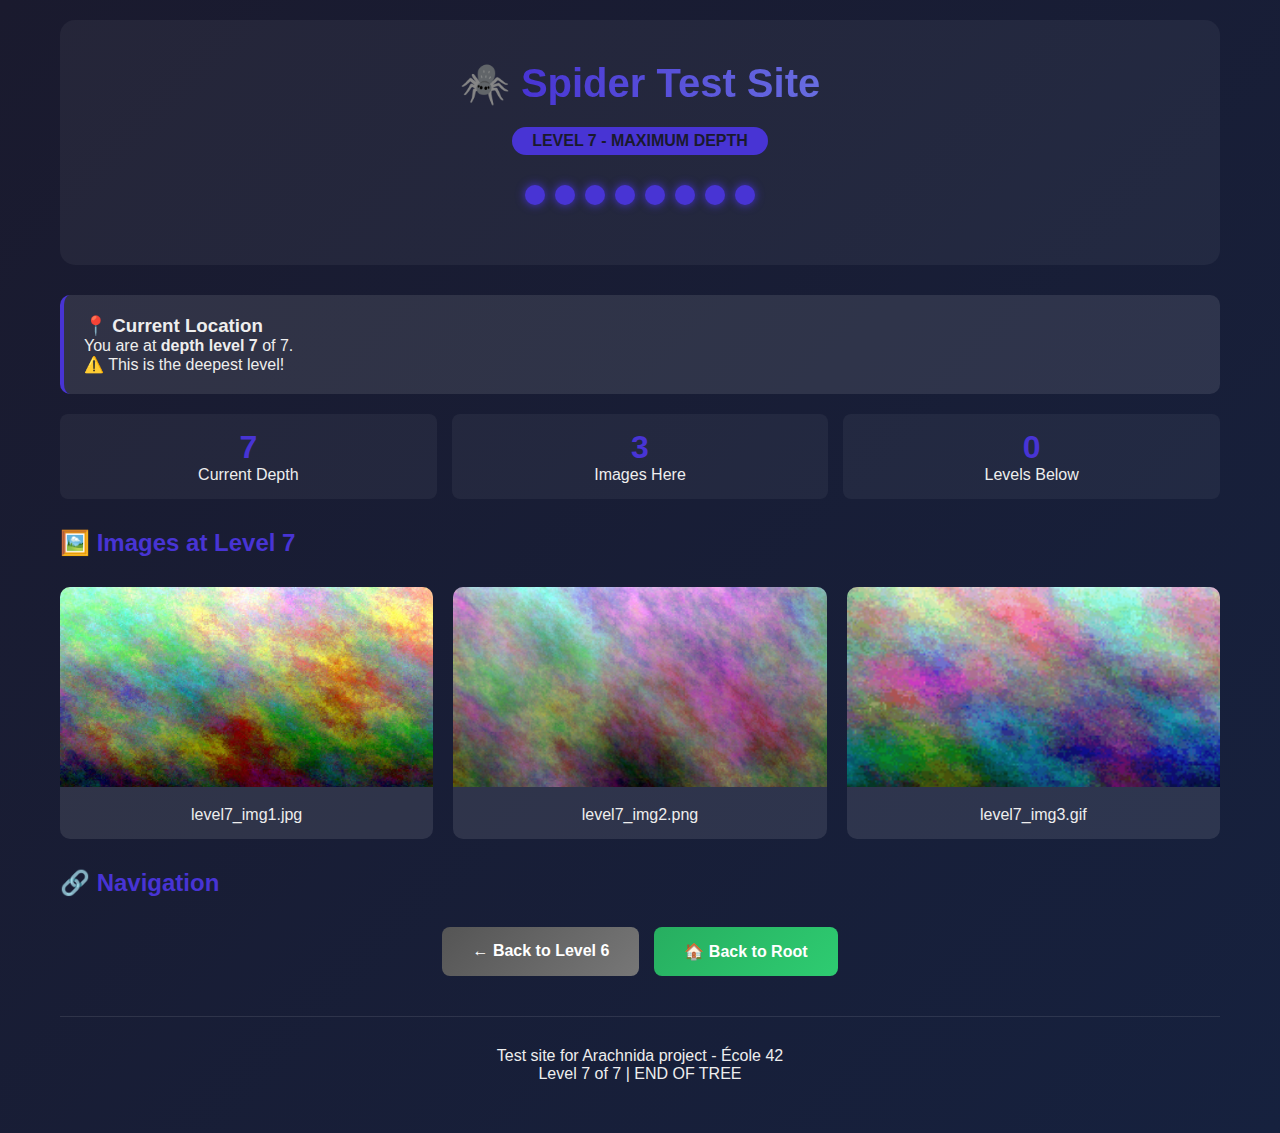
<file: 00-arachnida/spider-test-site/level1/level2/level3/level4/level5/level6/level7/index.html>
<!DOCTYPE html>
<html lang="en">
<head>
    <meta charset="UTF-8">
    <meta name="viewport" content="width=device-width, initial-scale=1.0">
    <link rel="stylesheet" href="../../../../../../../css/styles.css">
    <link rel="stylesheet" href="../../../../../../../css/level7-colors.css">

    <title>Spider Test Site - Level 7</title>
</head>
<body>
    <div class="container">
        <header>
            <h1>🕷️ <span class="gradient-text">Spider Test Site</span></h1>
            <span class="level-badge">LEVEL 7 - MAXIMUM DEPTH</span>
            <div class="depth-indicator">
                <div class="depth-dot active"></div>
                <div class="depth-dot active"></div>
                <div class="depth-dot active"></div>
                <div class="depth-dot active"></div>
                <div class="depth-dot active"></div>
                <div class="depth-dot active"></div>
                <div class="depth-dot active"></div>
                <div class="depth-dot active"></div>
            </div>
        </header>

        <div class="info-box">
            <h3>📍 Current Location</h3>
            <p>You are at <strong>depth level 7</strong> of 7.</p>
            <p>⚠️ This is the deepest level!</p>
        </div>

        <div class="stats">
            <div class="stat-box">
                <div class="stat-value">7</div>
                <div>Current Depth</div>
            </div>
            <div class="stat-box">
                <div class="stat-value">3</div>
                <div>Images Here</div>
            </div>
            <div class="stat-box">
                <div class="stat-value">0</div>
                <div>Levels Below</div>
            </div>
        </div>

        <h2>🖼️ Images at Level 7</h2>
        <div class="gallery">
            
        <div class="image-card">
            <img src="../../../../../../../images/level7_img1.jpg" alt="Level 7 Image 1">
            <div class="caption">level7_img1.jpg</div>
        </div>
        <div class="image-card">
            <img src="../../../../../../../images/level7_img2.png" alt="Level 7 Image 2">
            <div class="caption">level7_img2.png</div>
        </div>
        <div class="image-card">
            <img src="../../../../../../../images/level7_img3.gif" alt="Level 7 Image 3">
            <div class="caption">level7_img3.gif</div>
        </div>
    
        </div>

        <h2>🔗 Navigation</h2>
        <div class="nav-links">
            <a href="../index.html" class="nav-link nav-back">← Back to Level 6</a>
            <a href="../../../../../../../index.html" class="nav-link nav-home">🏠 Back to Root</a>
        </div>

        <footer>
            <p>Test site for Arachnida project - École 42</p>
            <p>Level 7 of 7 | END OF TREE</p>
        </footer>
    </div>
</body>
</html>
</file>
<file: 00-arachnida/spider-test-site/css/styles.css>
/* Общие базовые стили для всех уровней */

* {
    margin: 0;
    padding: 0;
    box-sizing: border-box;
}

body {
    font-family: 'Segoe UI', Tahoma, Geneva, Verdana, sans-serif;
    background: linear-gradient(135deg, #1a1a2e 0%, #16213e 100%);
    min-height: 100vh;
    color: #eee;
}

.container {
    max-width: 1200px;
    margin: 0 auto;
    padding: 20px;
}

header {
    text-align: center;
    padding: 40px 20px;
    background: rgba(255,255,255,0.05);
    border-radius: 15px;
    margin-bottom: 30px;
}

h1 {
    font-size: 2.5em;
    margin-bottom: 10px;
}

h2 {
    margin: 30px 0 20px;
}

.level-badge {
    display: inline-block;
    padding: 5px 20px;
    border-radius: 20px;
    font-weight: bold;
    margin: 10px 0;
}

.info-box {
    background: rgba(255,255,255,0.1);
    padding: 20px;
    border-radius: 10px;
    margin: 20px 0;
    border-left: 4px solid;
}

.external-links {
    margin-top: 15px;
    padding-top: 15px;
    border-top: 1px solid rgba(255,255,255,0.2);
}

.external-links p {
    margin-bottom: 10px;
    font-size: 0.9em;
    opacity: 0.8;
}

.external-links a {
    color: #00d4ff;
    text-decoration: none;
    margin: 0 10px;
    padding: 5px 10px;
    border-radius: 5px;
    transition: all 0.3s;
    display: inline-block;
}

.external-links a:hover {
    background: rgba(0,212,255,0.1);
    transform: translateY(-2px);
}

.gallery {
    display: grid;
    grid-template-columns: repeat(auto-fill, minmax(280px, 1fr));
    gap: 20px;
    margin: 30px 0;
}

.image-card {
    background: rgba(255,255,255,0.1);
    border-radius: 10px;
    overflow: hidden;
    transition: transform 0.3s;
}

.image-card:hover {
    transform: translateY(-5px);
}

.image-card img {
    width: 100%;
    height: 200px;
    object-fit: cover;
}

.image-card .caption {
    padding: 15px;
    text-align: center;
}

.nav-links {
    display: flex;
    flex-wrap: wrap;
    gap: 15px;
    justify-content: center;
    margin: 30px 0;
}

.nav-link {
    display: inline-block;
    padding: 15px 30px;
    color: white;
    text-decoration: none;
    border-radius: 8px;
    font-weight: bold;
    transition: all 0.3s;
}

.nav-link:hover {
    transform: scale(1.05);
    box-shadow: 0 5px 20px rgba(0,212,255,0.4);
}

.nav-back {
    background: linear-gradient(135deg, #555, #777);
}

.nav-home {
    background: linear-gradient(135deg, #27ae60, #2ecc71);
}

.depth-indicator {
    display: flex;
    justify-content: center;
    gap: 10px;
    margin: 20px 0;
}

.depth-dot {
    width: 20px;
    height: 20px;
    border-radius: 50%;
    background: #333;
    transition: all 0.3s;
}

footer {
    text-align: center;
    padding: 30px;
    margin-top: 40px;
    border-top: 1px solid rgba(255,255,255,0.1);
}

.stats {
    display: grid;
    grid-template-columns: repeat(3, 1fr);
    gap: 15px;
    margin: 20px 0;
}

.stat-box {
    background: rgba(255,255,255,0.05);
    padding: 15px;
    border-radius: 8px;
    text-align: center;
}

.stat-value {
    font-size: 2em;
    font-weight: bold;
}
</file>
<file: 00-arachnida/spider-test-site/css/level0-colors.css>
/* Цветовая схема для Level 0 - голубой/фиолетовый */

.gradient-text {
    background: linear-gradient(90deg, #00d4ff, #7b2cbf);
    -webkit-background-clip: text;
    -webkit-text-fill-color: transparent;
    background-clip: text;
}

h2 {
    color: #00d4ff;
}

.level-badge {
    background: #00d4ff;
    color: #1a1a2e;
}

.info-box {
    border-left-color: #00d4ff;
}

.nav-link:not(.nav-back):not(.nav-home) {
    background: linear-gradient(135deg, #7b2cbf, #00d4ff);
}

.depth-dot.active {
    background: #00d4ff;
}
</file>
<file: 00-arachnida/spider-test-site/css/level1-colors.css>
/* Цветовая схема для Level 1 - красный/оранжевый */

.gradient-text {
    background: linear-gradient(90deg, #ff6b6b, #ee5a24);
    -webkit-background-clip: text;
    -webkit-text-fill-color: transparent;
    background-clip: text;
}

h2 {
    color: #ff6b6b;
}

.level-badge {
    background: #ff6b6b;
    color: #1a1a2e;
}

.info-box {
    border-left-color: #ff6b6b;
}

.nav-link:not(.nav-back):not(.nav-home) {
    background: linear-gradient(135deg, #ee5a24, #ff6b6b);
}

.depth-dot.active {
    background: #ff6b6b;
    box-shadow: 0 0 10px #ff6b6b;
}

.stat-value {
    color: #ff6b6b;
}
</file>
<file: 00-arachnida/spider-test-site/css/level2-colors.css>
/* Цветовая схема для Level 2 - желтый/оранжевый */

.gradient-text {
    background: linear-gradient(90deg, #f9ca24, #f0932b);
    -webkit-background-clip: text;
    -webkit-text-fill-color: transparent;
    background-clip: text;
}

h2 {
    color: #f9ca24;
}

.level-badge {
    background: #f9ca24;
    color: #1a1a2e;
}

.info-box {
    border-left-color: #f9ca24;
}

.nav-link:not(.nav-back):not(.nav-home) {
    background: linear-gradient(135deg, #f0932b, #f9ca24);
}

.depth-dot.active {
    background: #f9ca24;
    box-shadow: 0 0 10px #f9ca24;
}

.stat-value {
    color: #f9ca24;
}
</file>
<file: 00-arachnida/spider-test-site/css/level3-colors.css>
/* Цветовая схема для Level 3 - зеленый/светло-зеленый */

.gradient-text {
    background: linear-gradient(90deg, #6ab04c, #badc58);
    -webkit-background-clip: text;
    -webkit-text-fill-color: transparent;
    background-clip: text;
}

h2 {
    color: #6ab04c;
}

.level-badge {
    background: #6ab04c;
    color: #1a1a2e;
}

.info-box {
    border-left-color: #6ab04c;
}

.nav-link:not(.nav-back):not(.nav-home) {
    background: linear-gradient(135deg, #badc58, #6ab04c);
}

.depth-dot.active {
    background: #6ab04c;
    box-shadow: 0 0 10px #6ab04c;
}

.stat-value {
    color: #6ab04c;
}
</file>
<file: 00-arachnida/spider-test-site/css/level4-colors.css>
/* Цветовая схема для Level 4 - бирюзовый/светло-бирюзовый */

.gradient-text {
    background: linear-gradient(90deg, #22a6b3, #7ed6df);
    -webkit-background-clip: text;
    -webkit-text-fill-color: transparent;
    background-clip: text;
}

h2 {
    color: #22a6b3;
}

.level-badge {
    background: #22a6b3;
    color: #1a1a2e;
}

.info-box {
    border-left-color: #22a6b3;
}

.nav-link:not(.nav-back):not(.nav-home) {
    background: linear-gradient(135deg, #7ed6df, #22a6b3);
}

.depth-dot.active {
    background: #22a6b3;
    box-shadow: 0 0 10px #22a6b3;
}

.stat-value {
    color: #22a6b3;
}
</file>
<file: 00-arachnida/spider-test-site/css/level5-colors.css>
/* Цветовая схема для Level 5 - фиолетовый/розовый */

.gradient-text {
    background: linear-gradient(90deg, #be2edd, #e056fd);
    -webkit-background-clip: text;
    -webkit-text-fill-color: transparent;
    background-clip: text;
}

h2 {
    color: #be2edd;
}

.level-badge {
    background: #be2edd;
    color: #1a1a2e;
}

.info-box {
    border-left-color: #be2edd;
}

.nav-link:not(.nav-back):not(.nav-home) {
    background: linear-gradient(135deg, #e056fd, #be2edd);
}

.depth-dot.active {
    background: #be2edd;
    box-shadow: 0 0 10px #be2edd;
}

.stat-value {
    color: #be2edd;
}
</file>
<file: 00-arachnida/spider-test-site/css/level6-colors.css>
/* Цветовая схема для Level 6 - красный/светло-красный */

.gradient-text {
    background: linear-gradient(90deg, #eb4d4b, #ff7979);
    -webkit-background-clip: text;
    -webkit-text-fill-color: transparent;
    background-clip: text;
}

h2 {
    color: #eb4d4b;
}

.level-badge {
    background: #eb4d4b;
    color: #1a1a2e;
}

.info-box {
    border-left-color: #eb4d4b;
}

.nav-link:not(.nav-back):not(.nav-home) {
    background: linear-gradient(135deg, #ff7979, #eb4d4b);
}

.depth-dot.active {
    background: #eb4d4b;
    box-shadow: 0 0 10px #eb4d4b;
}

.stat-value {
    color: #eb4d4b;
}
</file>
<file: 00-arachnida/spider-test-site/css/level7-colors.css>
/* Цветовая схема для Level 7 - синий/светло-синий */

.gradient-text {
    background: linear-gradient(90deg, #4834d4, #686de0);
    -webkit-background-clip: text;
    -webkit-text-fill-color: transparent;
    background-clip: text;
}

h2 {
    color: #4834d4;
}

.level-badge {
    background: #4834d4;
    color: #1a1a2e;
}

.info-box {
    border-left-color: #4834d4;
}

.nav-link:not(.nav-back):not(.nav-home) {
    background: linear-gradient(135deg, #686de0, #4834d4);
}

.depth-dot.active {
    background: #4834d4;
    box-shadow: 0 0 10px #4834d4;
}

.stat-value {
    color: #4834d4;
}
</file>
